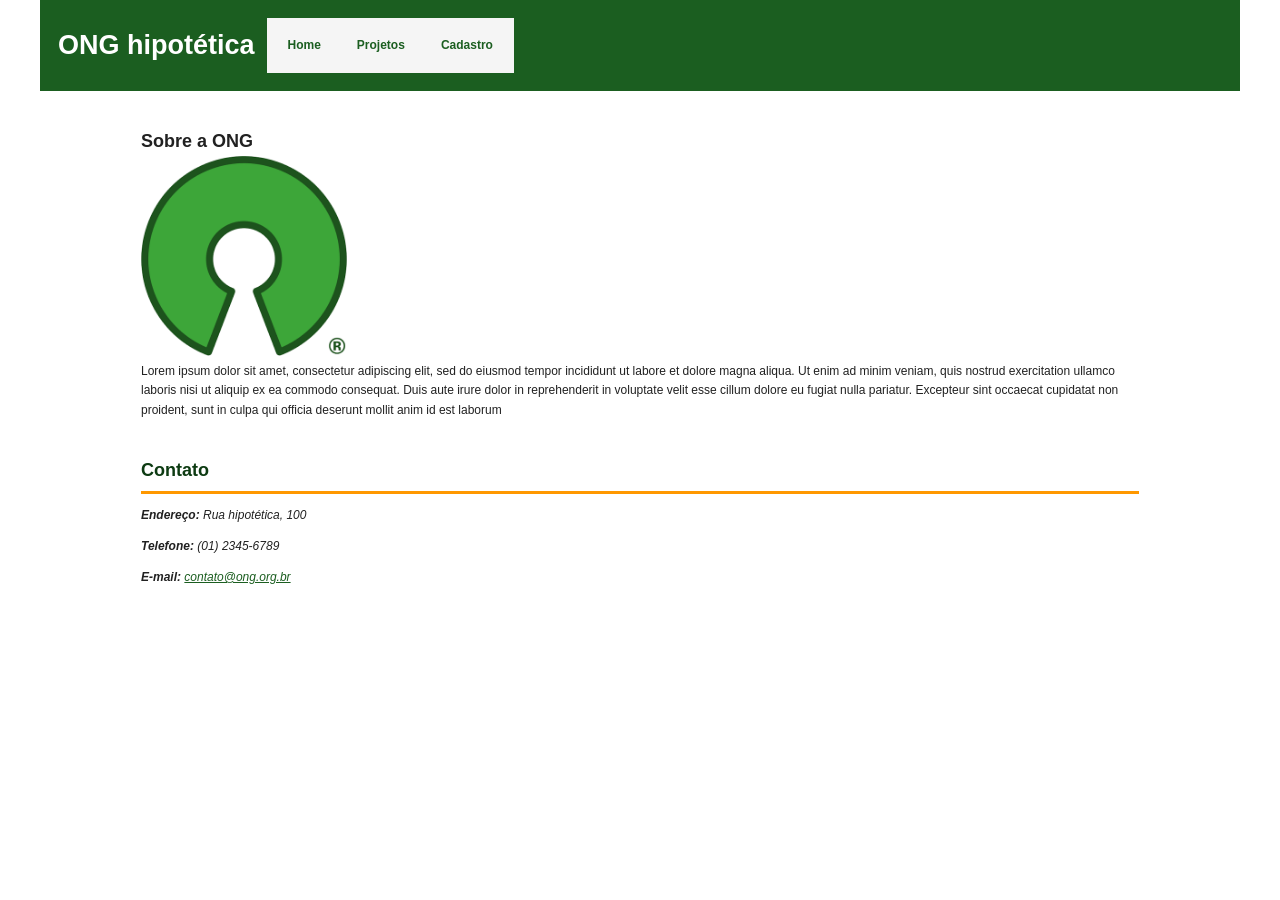
<file: index.html>
<!DOCTYPE html>
<html lang="pt-BR">
<head>
    <meta charset="UTF-8">
    <meta name="viewport" content="width=device-width, initial-scale=1.0">
    <meta http-equiv="refresh" content="0; url=html/index.html">
    <title>ONG Hipotética</title>
</head>
<body>
    <p>Carregando...</p>
</body>
</html>
</file>
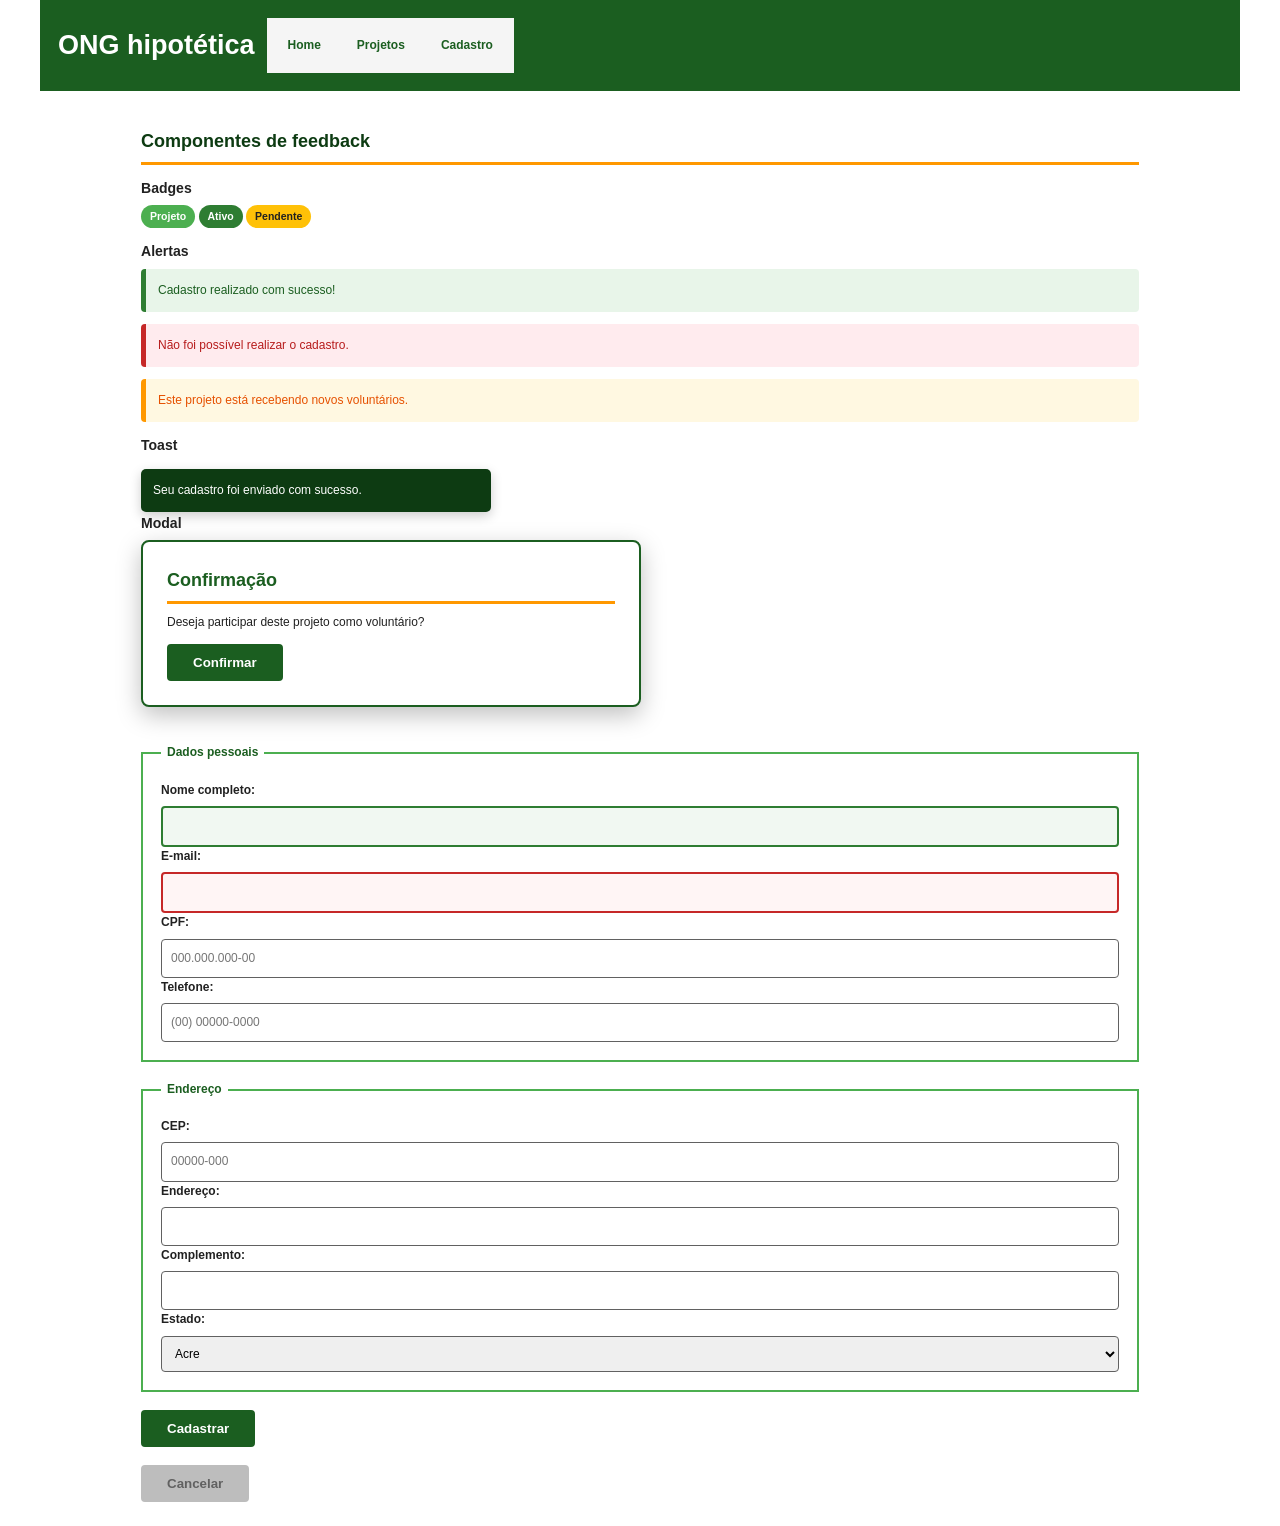
<file: html/cadastro.html>
<!DOCTYPE html>
<link rel="stylesheet" href="../css/style.css">
<meta charset="UTF-8">
<meta name="viewport" content="width=device-width, initial-scale=1.0">
<html lang="pt-BR">
<title>ONG hipotética</title>
<div class="container">
    <header>
            
            <h1>ONG hipotética</h1>

            <nav >
                <input type="checkbox" id="menu-check" class="menu-check">

                <label for="menu-check" class="menu-toggle" aria-label="Abrir menu">
                    ☰
                </label>
                <ul  class="menu">
                    <li><a href="index.html">Home</a></li>
                    <li class="dropdown">
                        <a href="projetos.html">Projetos</a>
                        <ul class="submenu">
                            <li><a href="#">Projeto 1</a></li>
                            <li><a href="#">Projeto 2</a></li>
                        </ul>
                    </li>
                    <li><a href="cadastro.html">Cadastro</a></li>
                </ul>
            </nav>
        </header>
    <main>
        <section>
            <h2>Componentes de feedback</h2>

            

            <h3>Badges</h3>

            <p>
                <span class="badge badge-projeto">
                    Projeto
                </span>

                <span class="badge badge-ativo">
                    Ativo
                </span>

                <span class="badge badge-pendente">
                    Pendente
                </span>
            </p>


            

            <h3>Alertas</h3>

            <div class="alerta alerta-sucesso">
                Cadastro realizado com sucesso!
            </div>

            <div class="alerta alerta-erro">
                Não foi possível realizar o cadastro.
            </div>

            <div class="alerta alerta-aviso">
                Este projeto está recebendo novos voluntários.
            </div>


           

            <h3>Toast</h3>

            <div class="toast">
                Seu cadastro foi enviado com sucesso.
            </div>


            

            <h3>Modal</h3>

            <div class="modal">
                <h2>Confirmação</h2>

                <p>
                    Deseja participar deste projeto como voluntário?
                </p>

                <button type="button">
                    Confirmar
                </button>
            </div>

        </section>
        
        <form action="#" method="post">

            <fieldset>
                <legend>Dados pessoais</legend>

                <label for="nome">Nome completo:</label>
                <input type="text" id="nome" name="nome" required class="sucesso">

                <label for="email">E-mail:</label>
                <input type="email" id="email" name="email" required class="erro">

                <label for="cpf">CPF:</label>
                <input type="text" id="cpf" name="cpf" pattern="[0-9]{3}\.?[0-9]{3}\.?[0-9]{3}-?[0-9]{2}" required placeholder="000.000.000-00" title="Formato: 000.000.000-00">

                <label for="telefone">Telefone:</label>
                <input type="text" id="telefone" name="telefone" pattern="\(?[0-9]{2}\)?[ ]?[0-9]{4,5}-?[0-9]{4}" placeholder="(00) 00000-0000" title="Formato: (00) 00000-0000">
            </fieldset>

            <fieldset>
                <legend>Endereço</legend>

                <label for="cep">CEP:</label>
                <input type="text" id="cep" name="cep" pattern="[0-9]{5}-?[0-9]{3}" required placeholder="00000-000" title="Formato: 00000-000">
                
                <label for="endereco">Endereço:</label>
                <input type="text" id="endereco" name="endereco">

                <label for="complemento">Complemento:</label>
                <input type="text" id="complemento" name="complemento">

                <label for="estado">Estado:</label>
                <select id="estado" name="estado">
                    <option value="AC">Acre</option>
                    <option value="AL">Alagoas</option>
                    <option value="AP">Amapá</option>
                    <option value="AM">Amazonas</option>
                    <option value="BA">Bahia</option>
                    <option value="CE">Ceará</option>
                    <option value="DF">Distrito Federal</option>
                    <option value="ES">Espírito Santo</option>
                    <option value="GO">Goiás</option>
                    <option value="MA">Maranhão</option>
                    <option value="MT">Mato Grosso</option>
                    <option value="MS">Mato Grosso do Sul</option>
                    <option value="MG">Minas Gerais</option>
                    <option value="PA">Pará</option>
                    <option value="PB">Paraíba</option>
                    <option value="PR">Paraná</option>
                    <option value="PE">Pernambuco</option>
                    <option value="PI">Piauí</option>
                    <option value="RJ">Rio de Janeiro</option>
                    <option value="RN">Rio Grande do Norte</option>
                    <option value="RS">Rio Grande do Sul</option>
                    <option value="RO">Rondônia</option>
                    <option value="RR">Roraima</option>
                    <option value="SC">Santa Catarina</option>
                    <option value="SP">São Paulo</option>
                    <option value="SE">Sergipe</option>
                    <option value="TO">Tocantins</option>
                    
                </select>
            </fieldset>

            <button type="submit">Cadastrar</button>
            <button type="button" disabled>Cancelar</button>
        </form>
    </main>
</div>
</file>
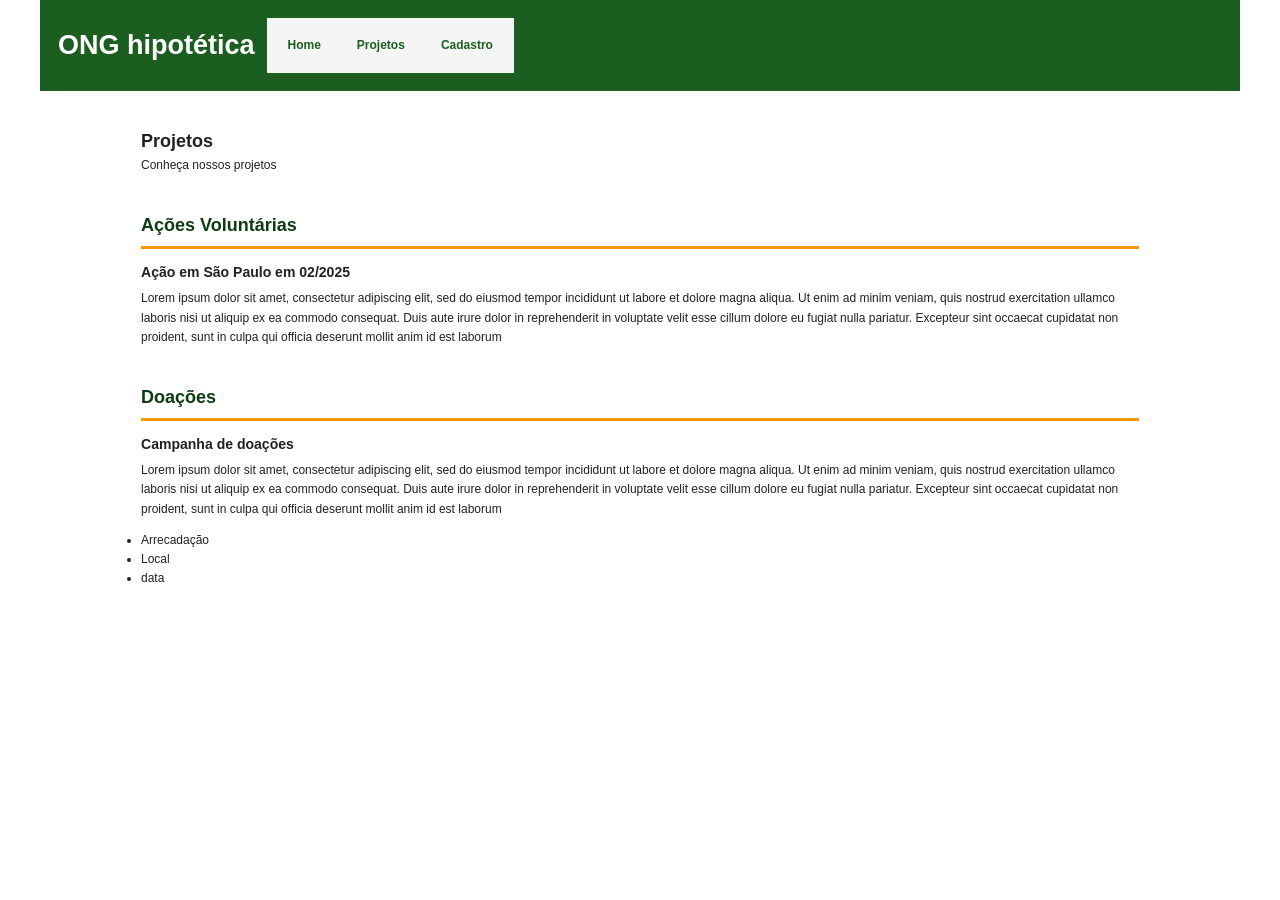
<file: html/projetos.html>
<!DOCTYPE html>
<link rel="stylesheet" href="../css/style.css">
<meta charset="UTF-8">
<meta name="viewport" content="width=device-width, initial-scale=1.0">
<html lang="pt-BR">
<title>ONG hipotética</title>
<div class="container">
    <header>
            
            <h1>ONG hipotética</h1>

            <nav >
                <input type="checkbox" id="menu-check" class="menu-check">

                <label for="menu-check" class="menu-toggle" aria-label="Abrir menu">
                    ☰
                </label>
                <ul  class="menu">
                    <li><a href="index.html">Home</a></li>
                    <li class="dropdown">
                        <a href="projetos.html">Projetos</a>
                        <ul class="submenu">
                            <li><a href="#">Projeto 1</a></li>
                            <li><a href="#">Projeto 2</a></li>
                        </ul>
                    </li>
                    <li><a href="cadastro.html">Cadastro</a></li>
                </ul>
            </nav>
        </header>
    <main>
        
        <section id="projetos">
            <h1>Projetos</h1>
            <p>Conheça nossos projetos</p>
        </section>

        <section id="voluntarios">
            <h2>Ações Voluntárias</h2>

            <article>
                <h3>Ação em São Paulo em 02/2025</h3>
                <p>Lorem ipsum dolor sit amet, consectetur adipiscing elit, sed do eiusmod tempor incididunt ut labore et dolore magna aliqua. Ut enim ad minim veniam, quis nostrud exercitation ullamco laboris nisi ut aliquip ex ea commodo consequat. Duis aute irure dolor in reprehenderit in voluptate velit esse cillum dolore eu fugiat nulla pariatur. Excepteur sint occaecat cupidatat non proident, sunt in culpa qui officia deserunt mollit anim id est laborum</p>
            </article>
        </section>

        <section id="doacoes">
            <h2>Doações</h2>

            <article>
                <h3>Campanha de doações</h3>
                <p>Lorem ipsum dolor sit amet, consectetur adipiscing elit, sed do eiusmod tempor incididunt ut labore et dolore magna aliqua. Ut enim ad minim veniam, quis nostrud exercitation ullamco laboris nisi ut aliquip ex ea commodo consequat. Duis aute irure dolor in reprehenderit in voluptate velit esse cillum dolore eu fugiat nulla pariatur. Excepteur sint occaecat cupidatat non proident, sunt in culpa qui officia deserunt mollit anim id est laborum</p>
                <ul>
                    <li>Arrecadação</li>
                    <li>Local</li>
                    <li>data</li>
                </ul>
            </article>
        </section>
    </main>
</div>
</file>
<file: css/style.css>
:root {
  /*  CORES  */

  /* primarias */
  --cor-primaria: #1B5E20;
  --cor-primaria-clara: #4CAF50;
  --cor-primaria-escura: #0D3B12;

  /* secundarias */
  --cor-secundaria: #FF9800;
  --cor-secundaria-clara: #FFC107;

  /* Tons neutros */
  --cor-fundo: #FFFFFF;
  --cor-fundo-secundario: #F5F5F5;
  --cor-texto: #212121;
  --cor-texto-secundario: #616161;

  /* TIPOGRAFIA*/

  --fonte-base: 12px;
  --fonte-pequena: 0.875rem;
  --fonte-normal: 1rem;
  --fonte-subtitulo: 1.25rem;
  --fonte-titulo: 1.75rem;
  --fonte-titulo-principal: 2.25rem;

  /* espaçamentos */

  --espaco-1: 0.25rem;
  --espaco-2: 0.5rem;
  --espaco-3: 0.75rem;
  --espaco-4: 1rem;
  --espaco-5: 1.5rem;
  --espaco-6: 2rem;
  --espaco-7: 3rem;
  --espaco-8: 4rem;

}


* {
    margin: 0;
    padding: 0;
    box-sizing: border-box;
}

html {
    font-size: var(--fonte-base);
}

body {
    font-family: Arial, Helvetica, sans-serif;
    color: var(--cor-texto);
    background-color: var(--cor-fundo);
    line-height: 1.6;
}

img {
    max-width: 100%;
    height: auto;
}

a {
    color: var(--cor-primaria);
}

a:hover {
    color: var(--cor-primaria-escura);
}


/*    Grid 12 colunas principal  */

.container {
    width: min(1200px, 100% - 2rem);
    margin: 0 auto;
    display: grid;
    grid-template-columns: repeat(12, 1fr);
    gap: var(--espaco-4);
    

}


/* cabeçalho */

header {
    grid-column: 1 / 13;

    display: flex;
    align-items: center;
    gap: var(--espaco-4);

    padding: var(--espaco-5);
    background-color: var(--cor-primaria);
    color: white;
}

header img {
    width: 80px;
    height: 80px;
    object-fit: contain;
}

header h1 {
    font-size: var(--fonte-titulo-principal);
}


/* menu */

nav {
    grid-column: 1 / 13;
    position: relative;
    background-color: var(--cor-fundo-secundario);
    padding: var(--espaco-4);
}


.menu {
    display: flex;
    justify-content: center;
    align-items: center;
    gap: var(--espaco-5);

    list-style: none;
}

.menu li {
    position: relative;
}

/* Links */

.menu a {
    display: block;

    padding: var(--espaco-2) var(--espaco-3);

    color: var(--cor-primaria);
    font-weight: bold;
    text-decoration: none;
}

.menu a:hover {
    color: var(--cor-primaria-escura);
}


/* dropdown */

.submenu {
    display: none;

    position: absolute;
    top: 100%;
    left: 0;

    min-width: 180px;

    padding: var(--espaco-2);

    background-color: var(--cor-fundo);
    border: 1px solid #ddd;

    list-style: none;

    z-index: 10;
}

/* Exibe submenu ao passar o mouse */

.dropdown:hover .submenu {
    display: block;
}


/* botao hamburguer */



.menu-check {
    display: none;
}



.menu-toggle {
    display: none;

    width: 45px;
    height: 40px;

    padding: 0;

    background-color: var(--cor-primaria);
    color: white;

    border: none;
    border-radius: 4px;

    font-size: 1.5rem;
    cursor: pointer;
}



/* Conteudo principal */

main {
    grid-column: 2 / 12;
    padding: var(--espaco-6) 0;
}

main h2 {
    margin-bottom: var(--espaco-4);
    color: var(--cor-primaria-escura);
}

main h3 {
    margin-bottom: var(--espaco-2);
}

main p {
    margin-bottom: var(--espaco-4);
}


/* Seçoes */

section {
    margin-bottom: var(--espaco-7);
}

section h2 {
    border-bottom: 3px solid var(--cor-secundaria);
    padding-bottom: var(--espaco-2);
}


/* Projetos */

.projetos {
    display: grid;
    grid-template-columns: repeat(3, 1fr);
    gap: var(--espaco-5);
}

.projeto {
    padding: var(--espaco-5);
    background-color: var(--cor-fundo-secundario);
    border-left: 4px solid var(--cor-primaria);
}

.projeto h3 {
    color: var(--cor-primaria);
}


/* Contatos */

.contatos {
    display: grid;
    grid-template-columns: repeat(2, 1fr);
    gap: var(--espaco-5);
}

.contato {
    padding: var(--espaco-4);
    background-color: var(--cor-fundo-secundario);
}


/* Formulario */

form {
    display: flex;
    flex-direction: column;
    gap: var(--espaco-5);
}

fieldset {
    padding: var(--espaco-5);
    border: 2px solid var(--cor-primaria-clara);
}

legend {
    padding: 0 var(--espaco-2);
    font-weight: bold;
    color: var(--cor-primaria);
}

label {
    display: block;
    margin-bottom: var(--espaco-2);
    font-weight: bold;
}

input,
textarea,
select {
    width: 100%;
    padding: var(--espaco-3);
    border: 1px solid var(--cor-texto-secundario);
    border-radius: 4px;
    font: inherit;
}

input.sucesso,
textarea.sucesso,
select.sucesso {
    border: 2px solid #2e7d32;
    background-color: #f1f8f2;
}


input.erro,
textarea.erro,
select.erro {
    border: 2px solid #c62828;
    background-color: #fff5f5;
}


input:focus,
textarea:focus,
select:focus {
    outline: none;
    border-color: var(--cor-primaria);
    box-shadow: 0 0 0 3px rgba(76, 175, 80, 0.2);
}

.mensagem-erro {
    display: block;
    color: #c62828;
    font-size: var(--fonte-pequena);
    margin-top: 4px;
    margin-bottom: var(--espaco-3);
}

textarea {
    min-height: 120px;
    resize: vertical;
}

button {
    width: fit-content;

    padding: var(--espaco-3) var(--espaco-6);

    border: 2px solid var(--cor-primaria);
    border-radius: 4px;

    background-color: var(--cor-primaria);
    color: white;

    font-weight: bold;
    cursor: pointer;

    transition: background-color 0.2s ease,
                border-color 0.2s ease,
                box-shadow 0.2s ease,
                transform 0.1s ease;
}


button:hover {
    background-color: var(--cor-primaria-escura);
    border-color: var(--cor-primaria-escura);

    box-shadow: 0 3px 8px rgba(0, 0, 0, 0.2);
}


button:focus {
    outline: 3px solid var(--cor-secundaria);
    outline-offset: 2px;
}


button:active {
    transform: scale(0.97);
    box-shadow: none;
}


button:disabled {
    background-color: #bdbdbd;
    border-color: #bdbdbd;
    color: #616161;

    cursor: not-allowed;
    box-shadow: none;
}


/* rodape */

footer {
    grid-column: 1 / 13;

    padding: var(--espaco-5);
    background-color: var(--cor-primaria-escura);
    color: white;
    text-align: center;
}


/* Break point Telas grandes */

@media (max-width: 1200px) {

    .container {
        width: min(1100px, 100% - 2rem);
    }

    main {
        grid-column: 1 / 13;
    }

}


/* Break point Tablet horizontal */

@media (max-width: 992px) {

    .projetos {
        grid-template-columns: repeat(2, 1fr);
    }

    .contatos {
        grid-template-columns: 1fr 1fr;
    }

    header h1 {
        font-size: var(--fonte-titulo);
    }

}


/* Break point Tablet vertical */

@media (max-width: 768px) {

    .container {
        width: min(100% - 1.5rem, 700px);
        gap: var(--espaco-3);
    }

    .menu-toggle {
        display: block;
        margin: 0 auto;
    }

    .menu {
        display: none;

        flex-direction: column;
        align-items: center;

        gap: var(--espaco-2);

        margin-top: var(--espaco-3);
    }
    .menu-check:checked ~ .menu {
        display: flex;
    }

    

    .submenu {
        position: static;

        width: 100%;

        margin-top: var(--espaco-2);
    }

    .projetos {
        grid-template-columns: 1fr;
    }

    .contatos {
        grid-template-columns: 1fr;
    }

}


/* Break point Celular */

@media (max-width: 576px) {

    .container {
        width: calc(100% - 1rem);
    }

    header {
        flex-direction: column;
        text-align: center;
        padding: var(--espaco-4);
    }

    header img {
        width: 60px;
        height: 60px;
    }

    header h1 {
        font-size: var(--fonte-titulo);
    }

    main {
        padding: var(--espaco-5) 0;
    }

    fieldset {
        padding: var(--espaco-4);
    }

}


/* Break point dispositivos menores */

@media (max-width: 400px) {

    html {
        font-size: 15px;
    }

    .container {
        width: calc(100% - 0.75rem);
    }

    header h1 {
        font-size: var(--fonte-subtitulo);
    }

    nav {
        padding: var(--espaco-3);
    }

    button {
        width: 100%;
    }

}


.badge {
    display: inline-block;

    padding: var(--espaco-1) var(--espaco-3);

    border-radius: 999px;

    font-size: var(--fonte-pequena);
    font-weight: bold;
}

.badge-projeto {
    background-color: var(--cor-primaria-clara);
    color: white;
}

.badge-ativo {
    background-color: #2e7d32;
    color: white;
}

.badge-pendente {
    background-color: var(--cor-secundaria-clara);
    color: var(--cor-texto);
}



.alerta {
    padding: var(--espaco-4);
    margin-bottom: var(--espaco-4);

    border-radius: 4px;

    border-left: 5px solid;
}

.alerta-sucesso {
    background-color: #e8f5e9;
    border-color: #2e7d32;
    color: #1b5e20;
}

.alerta-erro {
    background-color: #ffebee;
    border-color: #c62828;
    color: #b71c1c;
}

.alerta-aviso {
    background-color: #fff8e1;
    border-color: #ff9800;
    color: #e65100;
}




.toast {
    padding: var(--espaco-4);

    background-color: var(--cor-primaria-escura);
    color: white;

    border-radius: 5px;

    box-shadow: 0 4px 12px rgba(0, 0, 0, 0.2);

    max-width: 350px;

    margin-top: var(--espaco-4);
}




.modal {
    padding: var(--espaco-6);

    background-color: white;

    border: 2px solid var(--cor-primaria);

    border-radius: 8px;

    box-shadow: 0 8px 25px rgba(0, 0, 0, 0.25);

    max-width: 500px;
}

.modal h2 {
    color: var(--cor-primaria);
    margin-bottom: var(--espaco-3);
}

.modal p {
    margin-bottom: var(--espaco-4);
}
</file>
